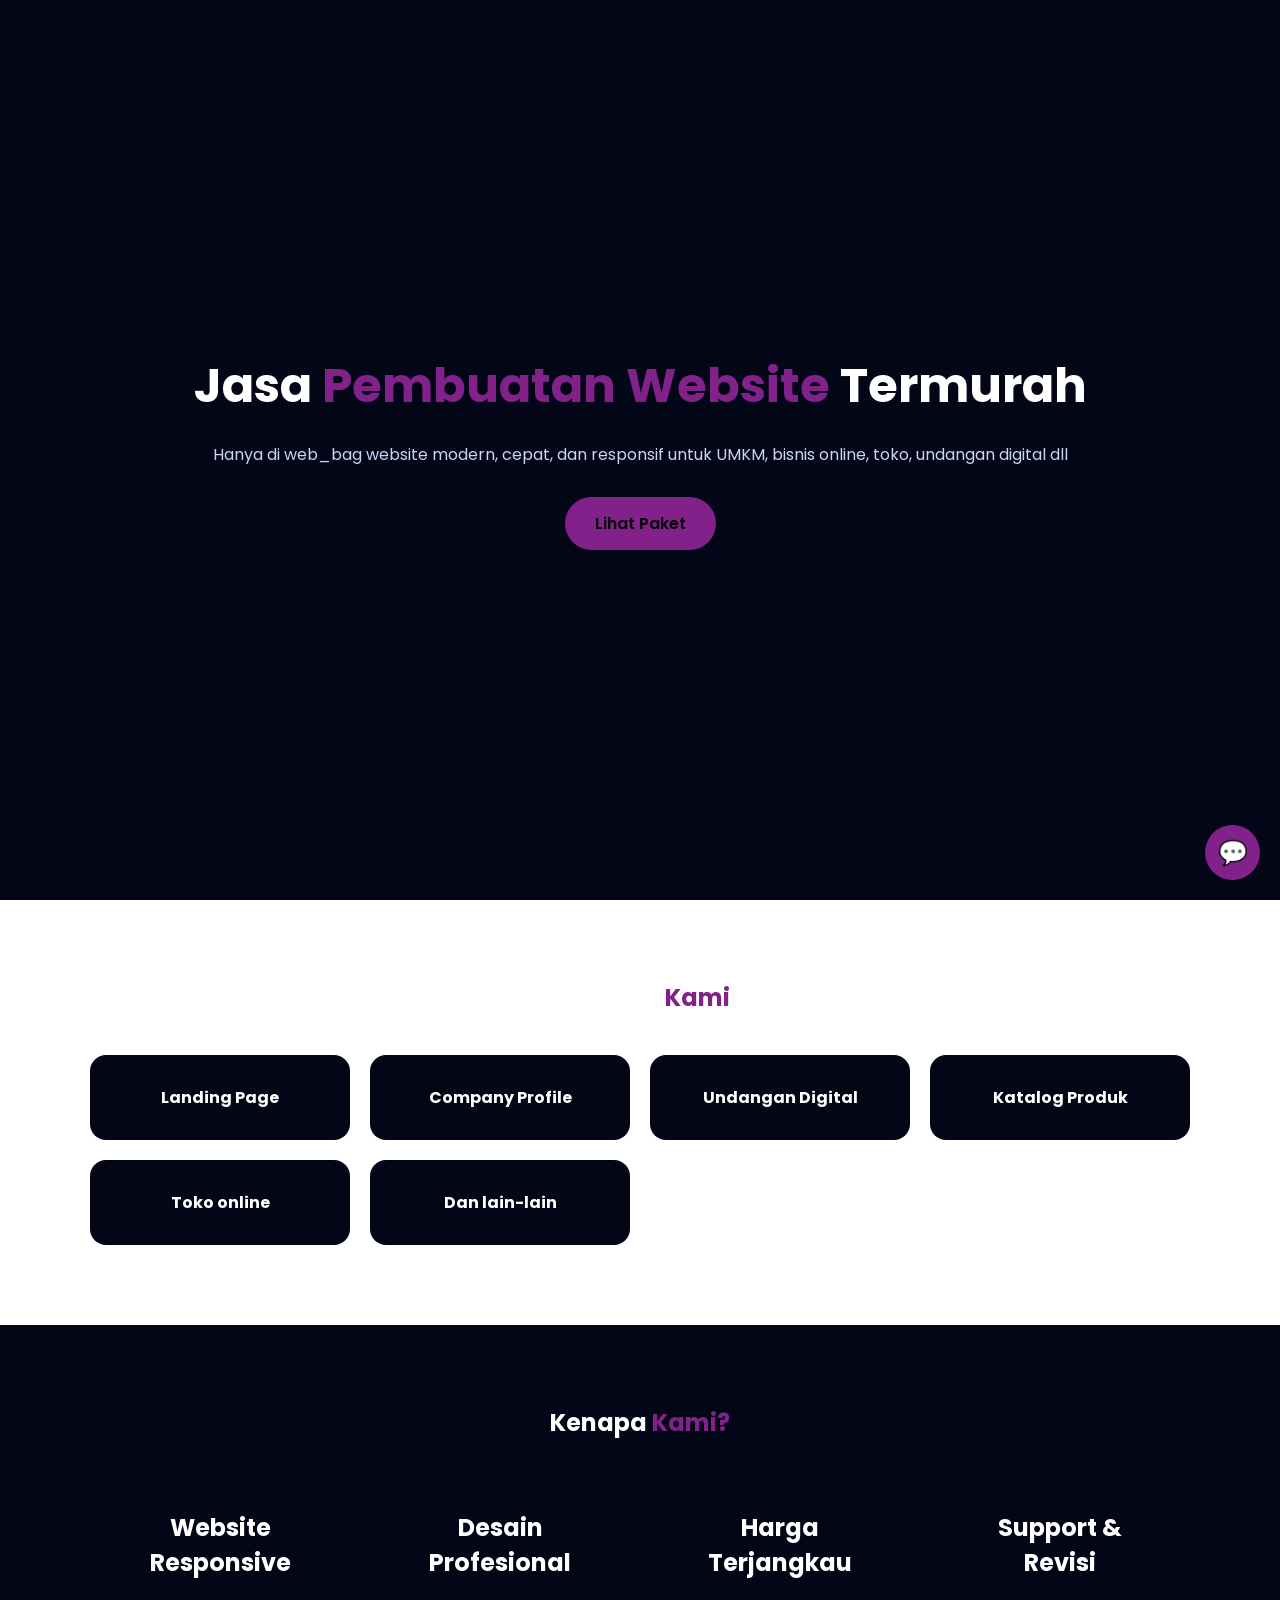
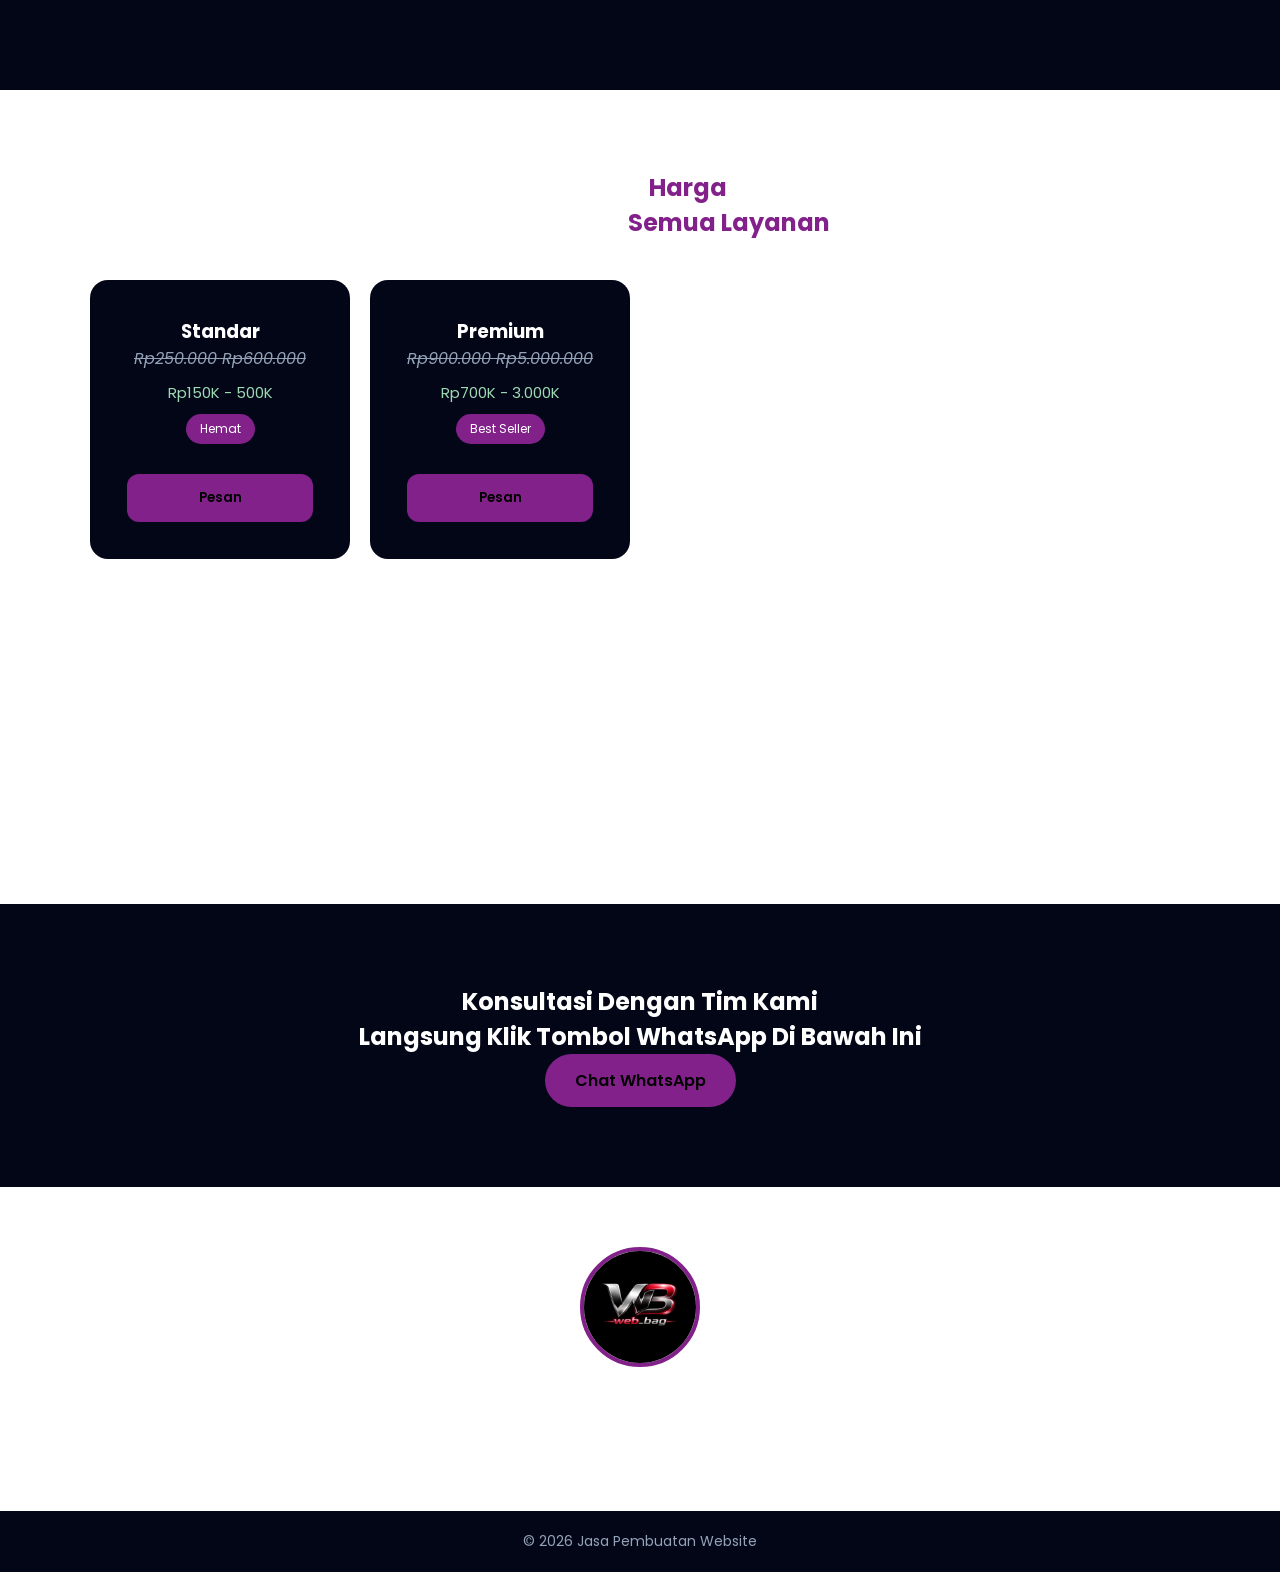
<file: index.html>
<!DOCTYPE html>
<html lang="id">
<head>
    <meta charset="UTF-8">
    <meta name="viewport" content="width=device-width, initial-scale=1.0">
    <title>Jasa Pembuatan Website Termurah</title>
    <link rel="icon" href="logowebbag.jpg" type="image/png">

    <meta property="og:title" content="Jasa Pembuatan Website Termurah">
    <meta property="og:description" content="Website profesional murah & cepat">
    <meta property="og:image" content="blob:https://web.whatsapp.com/dad2889b-d4cf-4fa4-b884-5620db177add">
    <meta property="og:url" content="https://webbag02.github.io/Creativetim/">
    <meta property="og:type" content="website">



    <!-- CSS -->
    <link rel="stylesheet" href="style.css">

    <!-- Font -->
    <link href="https://fonts.googleapis.com/css2?family=Poppins:wght@300;400;600;700&display=swap" rel="stylesheet">
</head>
<body>

<!-- HERO -->
<section class="hero">
    <div class="container">
        <h1>Jasa <span>Pembuatan Website</span> Termurah</h1>
        <p>Hanya di web_bag website modern, cepat, dan responsif untuk UMKM, bisnis online, toko, undangan digital dll</p>
        <a href="#pricing" class="btn">Lihat Paket</a>
    </div>
</section>

<!-- LAYANAN -->
<section class="section">
    <h2>Layanan <span>Kami</span></h2>
    <div class="grid">
        <div class="card"><b>Landing Page</b></div>
        <div class="card"><b>Company Profile</b></div>
        <div class="card"><b>Undangan Digital</b></div>
        <div class="card"><b>Katalog Produk</b></div>
        <div class="card"><b>Toko online</b></div>
        <div class="card"><b>Dan lain-lain</b></div>
    </div>
</section>

<!-- KEUNGGULAN -->
<section class="section dark">
    <h2>Kenapa <span>Kami?</span></h2>
    <div class="grid">
        <h2 class="card">Website Responsive</h2>
        <h2 class="card">Desain Profesional</h2>
        <h2 class="card">Harga Terjangkau</h2>
        <h2 class="card">Support & Revisi</h2>
    </div>
</section>

<!-- HARGA -->
<section class="section" id="pricing">
    <h2>2 Paket <span>Harga</span></h2>
    <h2>Berlaku Untuk <span> Semua Layanan</span></h2>

    <div class="grid">

        <!-- STANDAR -->
<div class="price-card">
    <h3>Standar</h3>

    <p class="old-price"><i>Rp250.000 Rp600.000</i></p>
    <p class="price">Rp150K - 500K</p>
    <p><span class="discount">Hemat</span></p>

    <button class="btn order-btn" data-paket="Standar">Pesan</button>
</div>

<!-- PREMIUM -->
<div class="price-card">
    <h3>Premium</h3>

    <p class="old-price"><i>Rp900.000 Rp5.000.000</i></p>
    <p class="price">Rp700K - 3.000K</p>
    <p><span class="discount">Best Seller</span></p>

    <button class="btn order-btn" data-paket="Premium">Pesan</button>
  </div>
 </div>
</section>

<section class="cta2">
    <h2>Jangan Lewatkan Kesempatan Ini</h2>
    <h2>Pesan Sekarang</h2>
    <h2>Mumpung Promo Di awal Tahun Masih aktif</h2>
</section>

<!-- CTA -->
<section class="cta">
    <h2>Konsultasi Dengan Tim Kami</h2>
    <h2>Langsung Klik Tombol WhatsApp Di Bawah Ini</h2>
    <a href="https://wa.me/6283875872025?text=Halo%2C%20saya%20ingin%20konsultasi%20tentang%20pembuatan%20website." class="btn">
        Chat WhatsApp
    </a>
</section>



<!-- LOGO SECTION -->
<section class="logo-section">
    <img src="logowebbag.jpg" alt="Logo Web_Bag" class="logo-bulat">
    <h3>web_bag</h3>
    <p>Kembangkan bisnismu bersama web_bag</p>
</section>


<!-- FOOTER -->
<footer>
    © 2026 Jasa Pembuatan Website
</footer>

<!-- WA FLOAT -->
<a href="https://wa.me/6283875872025" class="wa-float">💬</a>

<!-- JS -->
<script src="script.js"></script>
</body>
</html>
</file>
<file: style.css>
*{
    margin:0;
    padding:0;
    box-sizing:border-box;
    font-family:'Poppins',sans-serif;
}

body{
    background:
        url("bg.jpg");
    background-size: cover;
    background-position: center;
    background-attachment: fixed;
    color:#fff;
}



span{ color:#83218b; }

.container{
    max-width:1100px;
    margin:auto;
    padding:100px 20px;
}

.hero{
    min-height:100vh;
    display:flex;
    align-items:center;
    background:linear-gradient(135deg,#020617,#020617);
    text-align:center;
}

.hero h1{
    font-size:3rem;
}

.hero p{
    margin:20px 0 30px;
    color:#cbd5f5;
}

.section{
    padding:80px 20px;
    text-align:center;
}

.section.dark{
    background:#020617;
}

.grid{
    display:grid;
    gap:25px;
    max-width:1100px;
    margin:40px auto 0;
}

/* HP (default) → 2 kolom */
.grid{
    display:grid;
    grid-template-columns: repeat(2, 1fr);
    gap:20px;
}

/* Tablet */
@media (min-width: 768px){
    .grid{
        grid-template-columns: repeat(3, 1fr);
    }
}

/* Laptop / Desktop */
@media (min-width: 1024px){
    .grid{
        grid-template-columns: repeat(4, 1fr);
    }
}


.card{
    background:#020617;
    padding:30px;
    border-radius:16px;
}

.price-card{
    background:#020617;
    padding:35px;
    border-radius:18px;
    border:2px solid transparent;
}

.price-card .btn{
    width:100%;
    margin-top:15px;
    border-radius:12px;
    padding:14px 0;
    text-align:center;
}

.price-card .btn:hover{
    box-shadow:0 0 15px #83218b(34,197,94,0.6);
}


.price-card.active{
    border-color: #83218b;
}

.price{
    font-size:15px;
    margin:10px 0;
    color:#9fdab4;
}

.old-price{
    text-decoration: line-through;
    color:#94a3b8;
    font-size:1rem;
}

.discount{
    display:inline-block;
    background: #83218b;
    color:#fff;
    padding:6px 14px;
    border-radius:20px;
    font-size:12px;
    margin-bottom:15px;
}


.btn{
    display:inline-block;
    padding:14px 30px;
    background: #83218b;
    color:#000;
    border-radius:30px;
    text-decoration:none;
    font-weight:600;
    border:none;
    cursor:pointer;
}

.btn:hover{
    background: #83218b;
}

.cta{
    padding:80px 20px;
    background:#020617;
    text-align:center;
}

.cta2{
    padding:80px 20px;
    text-align:center;
}

footer{
    text-align:center;
    padding:20px;
    font-size:14px;
    color:#94a3b8;
    background:#020617;
}

.wa-float{
    position:fixed;
    bottom:20px;
    right:20px;
    background: #83218b;
    color:#000;
    width:55px;
    height:55px;
    border-radius:50%;
    display:flex;
    align-items:center;
    justify-content:center;
    text-decoration:none;
    font-size:24px;
}

/* RESPONSIVE */
@media(max-width:768px){
    .hero h1{
        font-size:2.2rem;
    }
}

/* LOGO SECTION */
.logo-section {
    text-align: center;
    padding: 60px 20px;
}

.logo-bulat {
    width: 120px;
    height: 120px;
    border-radius: 50%;
    object-fit: cover;
    border: 4px solid #83218b; /* warna WhatsApp */
    margin-bottom: 15px;
}

.logo-section h3 {
    font-size: 22px;
    font-weight: 600;
    margin-bottom: 8px;
}

.logo-section p {
    font-size: 14px;
    color: #ffffff;
    max-width: 500px;
    margin: 0 auto;
}
</file>
